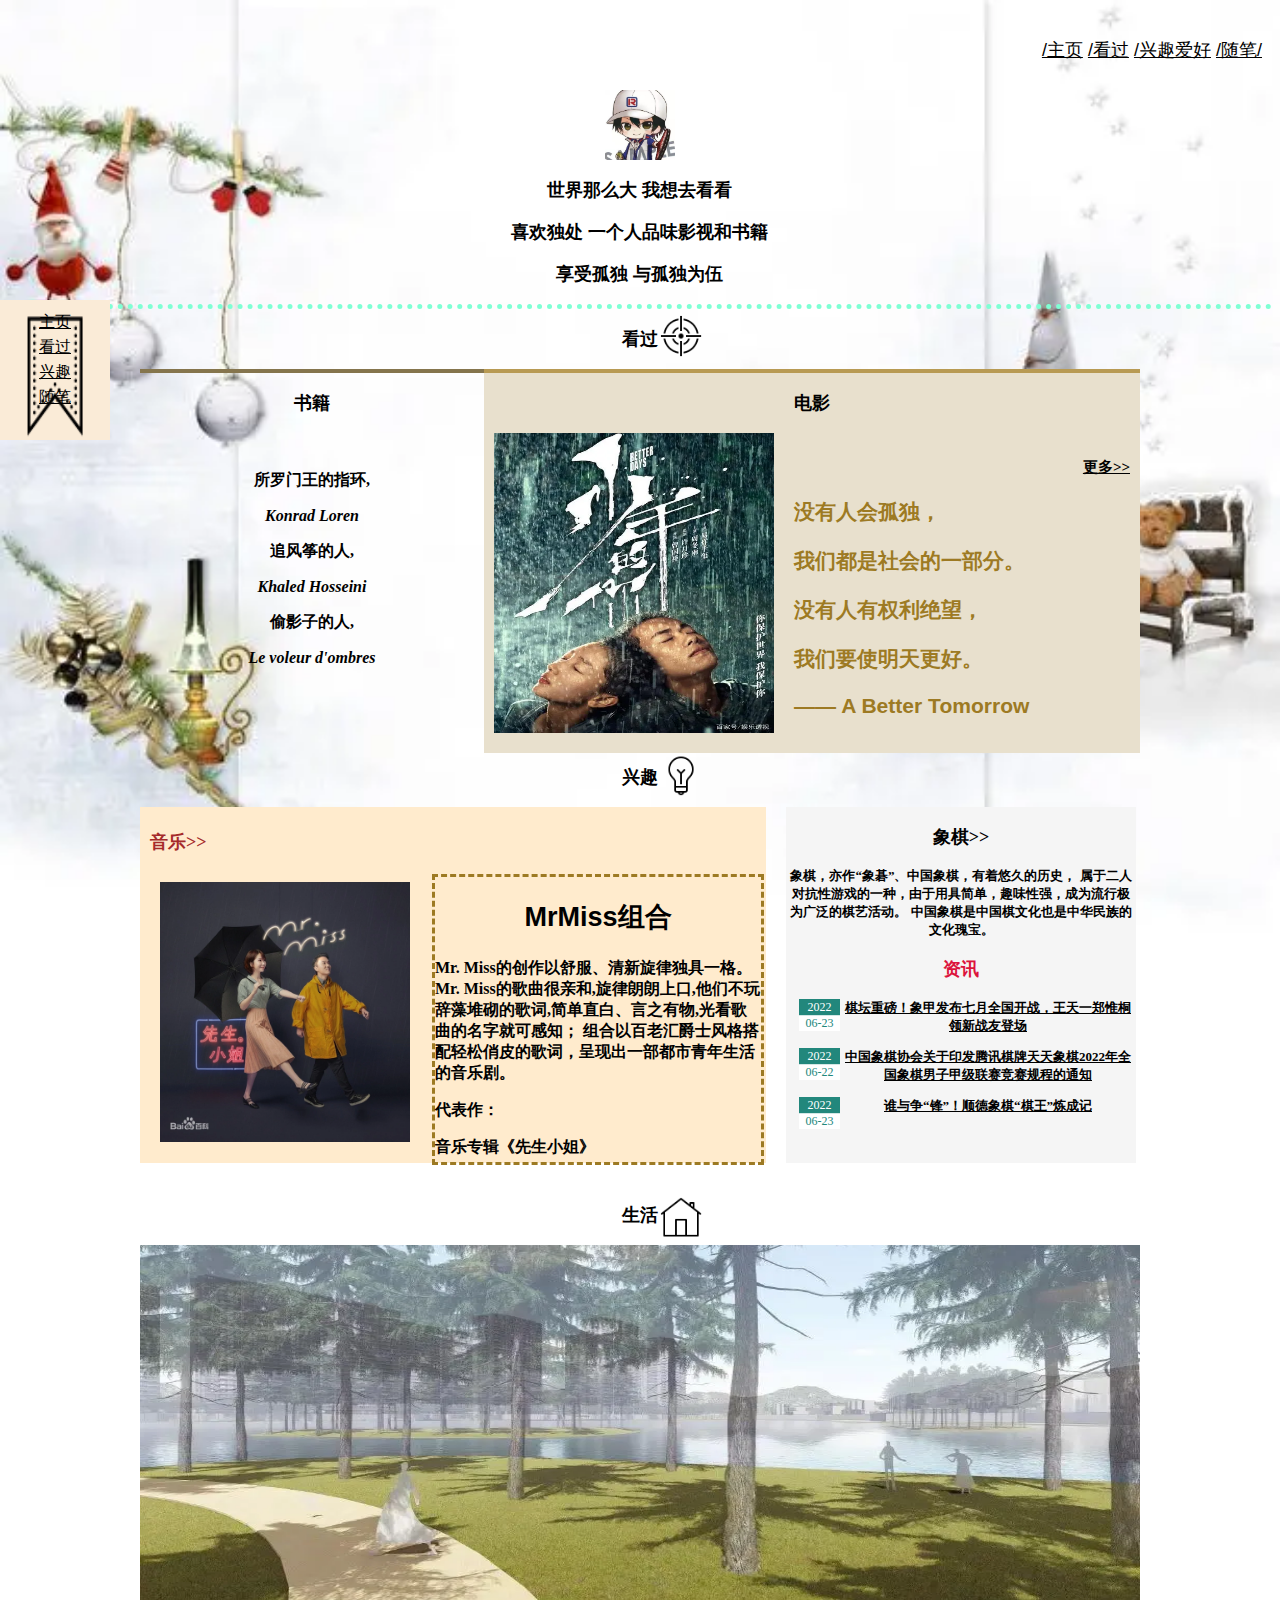
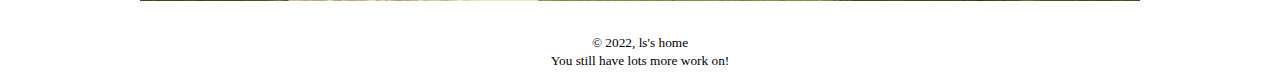
<file: index.html>
<!DOCTYPE html>
<html lang="en">
<head>
    <meta charset="UTF-8">
    <meta name="viewport" content="width=device-width,initial-scale=1.0">
    <meta http-equiv="X-UA-Compatible" content="ie=edge">
    <title>ls的主页</title>
    <link href="css/home.css" rel="stylesheet">
    <link href="css/img.css" rel="stylesheet">
</head>
<body>
    <!-- 凝胶布局 -->
    <div class="wapper">
        <div class="container" id="container-1">
            <div id="menu">
                <!-- 导航（菜单区） -->
                <ul>
                    <li><a href="index.html">/主页</a></li>
                    <li><a href="film.html">/看过</a></li>
                    <li><a href="interest.html">/兴趣爱好</a></li>
                    <li><a href="some.html">/随笔/</a></li>
                </ul>
            </div>
            <div id="icon">
                <img id="icon-1" src="./img/头像.jpg" alt="头像">
            </div>
            <p>世界那么大 我想去看看</p>
            <p>喜欢独处 一个人品味影视和书籍</p>
            <p>享受孤独 与孤独为伍</p>
        </div>
    </div>
    <!-- 这里是fixed，相对页面不动 -->
    <div class="table" >
        <li style="margin-top:10px"><a href="index.html">主页</a></li>
        <li><a href="film.html">看过</a></li>
        <li><a href="interest.html">兴趣</a></li>
        <li><a href="some.html">随笔</a></li>
    </div>
    <!-- 下面的几个小图标全是absolute -->
    <!-- 内容区wappper -->
    <div class="wapper">
        <div class="content">
            <img id="browse" src="./icon/icons8-accuracy-50.png">
            <p>看过</p>
            <!-- wapper分为book和film区 -->
            <div id="book">
                <p>书籍</p><br>
                <p class="article">所罗门王的指环,</p><p class="author">Konrad Loren</p>
                <p class="article">追风筝的人,</p><p class="author">Khaled Hosseini</p>
                <p class="article">偷影子的人,</p><p class="author">Le voleur d'ombres</p>
            </div>
            <div id="film">
                <p>电影</p>
                <img src="./img/1.jpg" alt="少年的你">
                <div id="discuss">
                    <p><a href="film.html">更多>></a></p>
                    <h3 class="left">没有人会孤独，</h3>
                    <h3 class="right">我们都是社会的一部分。</h3>
                    <h3 class="left">没有人有权利绝望，</h3>
                    <h3 class="right">我们要使明天更好。</h3>
                    <h3 class="center">—— A Better Tomorrow</h3>
                </div>
            </div>
        </div>
    </div>
    <div class="wapper">
        <div class="content">
            <!-- 分为music和chess区 -->
            <img id="interest" src="./icon/icons8-idea-50.png">
            <p>兴趣</p>
            <div class="inner">
                <div id="music">
                    <p class="title" style="color:brown">音乐>></p>
                    <div class="introduce">
                        <h2>MrMiss组合</h2>
                        <p>Mr. Miss的创作以舒服、清新旋律独具一格。
                            Mr. Miss的歌曲很亲和,旋律朗朗上口,他们不玩辞藻堆砌的歌词,简单直白、言之有物,光看歌曲的名字就可感知；
                            组合以百老汇爵士风格搭配轻松俏皮的歌词，呈现出一部都市青年生活的音乐剧。</p>
                        <p>代表作：</p>
                        <p>音乐专辑《先生小姐》</p>
                    </div>
                    <div class="img"><img src="./img/ll.jpg"></div>
                </div>
                <div id="chess">
                    <p style="font-size:large">象棋>></p>
                    <div class="introduce">
                        <p style="font-size:small">象棋，亦作“象碁”、中国象棋，有着悠久的历史，
                            属于二人对抗性游戏的一种，由于用具简单，趣味性强，成为流行极为广泛的棋艺活动。
                            中国象棋是中国棋文化也是中华民族的文化瑰宝。
                        </p>
                    </div>
                    <!-- 日期用的是li套着两个div块，文字都可以点击链接 -->
                    <p style="color:crimson">资讯</p>
                    <li class="news" style="display:list-item"> 
                        <div class="sj">
                            <div class="sj-y">
                                <!-- 年份 -->
                                2022
                            </div>
                            <div class="sj-m-d">
                                <!-- 具体日期 -->
                                06-23
                            </div>
                        </div>
                        <div class="bt">
                            <p><a href="https://www.163.com/dy/article/HAHAJA630549OY96.html">
                                棋坛重磅！象甲发布七月全国开战，王天一郑惟桐领新战友登场</a></p>
                        </div>
                    </li>
                    <li class="news" style="display:list-item"> 
                        <div class="sj">
                            <div class="sj-y">
                                2022
                            </div>
                            <div class="sj-m-d">
                                06-22
                            </div>
                        </div>
                        <div class="bt">
                            <p><a href="https://www.sport.gov.cn/qpzx/n5384/c24396966/content.html">
                                中国象棋协会关于印发腾讯棋牌天天象棋2022年全国象棋男子甲级联赛竞赛规程的通知</a></p>
                        </div>
                    </li>
                    <li class="news" style="display:list-item"> 
                        <div class="sj">
                            <div class="sj-y">
                                2022
                            </div>
                            <div class="sj-m-d">
                                06-23
                            </div>
                        </div>
                        <div class="bt">
                            <p><a href="https://xw.qq.com/amphtml/20220623A026XF00">
                                谁与争“锋”！顺德象棋“棋王”炼成记</a></p>
                        </div>
                    </li>
                </div>
            </div>
        </div>
    </div>
    <!-- 生活区 -->
    <div class="wapper">
        <div class="content">
            <img id="home" src="./icon/icons8-home-50.png">
            <p>生活</p>
            <div id="tech">
                <img src="./img/2.jpg">
            </div>
        </div>
    </div>
    <!-- 页尾 -->
    <div id="footer" style="text-align: center;margin-top:10px;">
        <small>
          &copy; 2022, ls's home<br>
          You still have lots more work on!
        </small>
      </div>
</body>
</file>
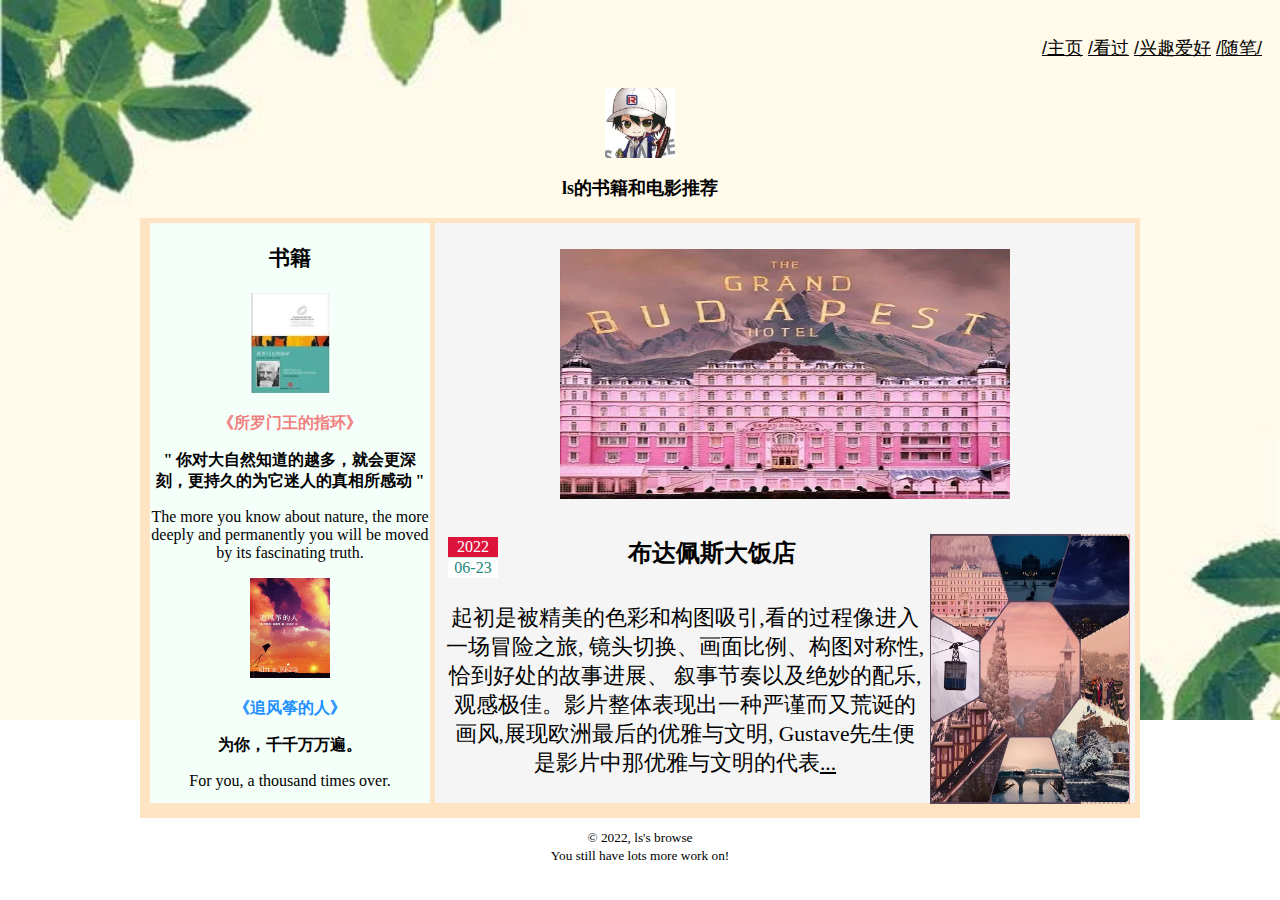
<file: film.html>
<!DOCTYPE html>
<html lang="en">
<head>
    <meta charset="UTF-8">
    <meta name="viewport" content="width=device-width,initial-scale=1.0">
    <meta http-equiv="X-UA-Compatible" content="ie=edge">
    <title>ls的看过</title>
    <link href="css/films.css" rel="stylesheet">
</head>
<body>
    <!-- 凝胶布局 -->
       <div class="wapper">
        <div class="container" id="container-1" style="text-align:center">
            <div id="menu">
                <!-- 导航（菜单） -->
                <ul>
                    <li><a href="home.html">/主页</a></li>
                    <li><a href="film.html">/看过</a></li>
                    <li><a href="interest.html">/兴趣爱好</a></li>
                    <li><a href="some.html">/随笔/</a></li>
                </ul>
            </div>
            <div id="icon">
                <!-- 头像 -->
                <img id="icon-1" src="./img/头像.jpg" alt="头像">
            </div>
            <p style="font-size:large;font-weight: bold;">ls的书籍和电影推荐</p>
       </div>
       <!-- end of header -->
       <!-- 内容区的开始 -->
       <div class="content">
            <div id="film">
                <div style="text-align:center">
                    <p><img src="./img/4.jpg" style="width:450px;height:250px;margin:10px;"></p>
                    <p><img src="./img/5.jpg" style="float:right;width:200px;height:270px;margin:5px;"></p>
                    <li class="news" style="display:list-item;list-style:none;"> 
                        <div class="sj">
                            <div class="sj-y">
                                2022
                            </div>
                            <div class="sj-m-d">
                                06-23
                            </div>
                        </div>
                        <!-- 解释性文字 -->
                        <div class="bt">
                            <p style="font-family:Arial, Helvetica, sans-serif;font-weight:bold;font-size:x-large">布达佩斯大饭店</p>
                            <p style="font-size: larger;padding:10px;">起初是被精美的色彩和构图吸引,看的过程像进入一场冒险之旅,
                                镜头切换、画面比例、构图对称性,恰到好处的故事进展、
                                叙事节奏以及绝妙的配乐,观感极佳。影片整体表现出一种严谨而又荒诞的画风,展现欧洲最后的优雅与文明,
                                Gustave先生便是影片中那优雅与文明的代表<a href="https://movie.douban.com/review/14020285/">...</a></p>
                        </div>
                    </li>
                </div>

            </div>
            <div id="book">
                <!-- book推荐区分为book-1(所罗门)和book-2（追风筝的人） -->
                <h3>书籍</h3>
                <div id="book-1">
                    <p><img style="width:80px;height:100px" src="./img/book.jpg"></p>
                    <p style="font-weight:bold;color:lightcoral">《所罗门王的指环》</p>
                    <p style="font-weight:bold">" 你对大自然知道的越多，就会更深刻，更持久的为它迷人的真相所感动 "</p>
                    <p>The more you know about nature, the more deeply and permanently you will be moved by its fascinating truth.</p>
                </div>
                <div id="book-2">
                    <p>
                        <img src="./img/book2.jpg" style="width:80px;height:100px">
                    </p>
                    <p style="font-weight:bold;color:dodgerblue">《追风筝的人》</p>
                    <p style="font-weight:bold">为你，千千万万遍。</p>
                    <p>For you, a thousand times over.</p>
                </div>
            </div>
       </div>
       </div>
       <!-- 页尾 -->
       <div id="footer" style="text-align: center;margin-top:10px;">
        <small>
          &copy; 2022, ls's browse<br>
          You still have lots more work on!
        </small>
      </div>
</body>
</file>
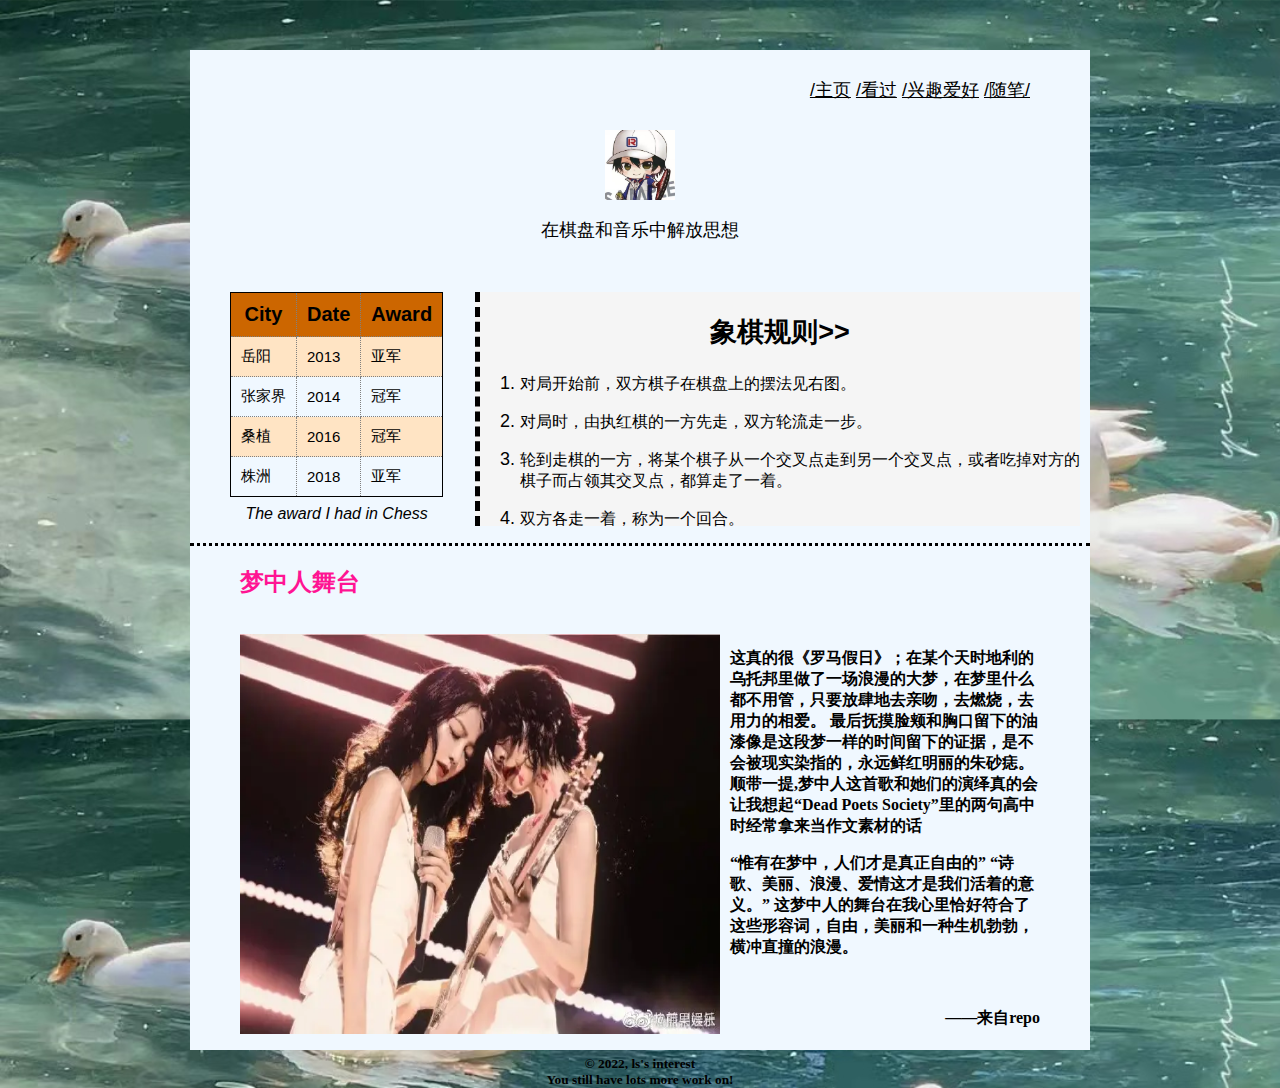
<file: interest.html>
<head>
  <!-- 标题 -->
    <title>ls的兴趣</title>
    <link href="css/interest.css" rel="stylesheet">
</head>
<body>
  <!-- 凝胶布局 -->
        <div class="table">
            <body>
                <div class="wapper" style="border-bottom: 3px black dotted;">
                    <div class="container" id="container-1" style="text-align:center;margin:50px;">
                        <div id="menu">
                          <!-- 菜单结构（导航） -->
                            <ul>
                                <li><a href="home.html">/主页</a></li>
                                <li><a href="film.html">/看过</a></li>
                                <li><a href="interest.html">/兴趣爱好</a></li>
                                <li><a href="some.html">/随笔/</a></li>
                            </ul>
                        </div>
                        <div id="icon">
                            <img id="icon-1" src="./img/头像.jpg" alt="头像">
                        </div>
                        <p>在棋盘和音乐中解放思想</p>
                    </div>
                    <!-- 两个div块， 详细棋规可以点击来连接-->
                    <div class="introduce" style="border-left: 5px dashed;text-align: center;margin-right:10px;">
                        <h2><a href="https://baike.baidu.com/item/%E8%B1%A1%E6%A3%8B/30665?fr=aladdin" style="text-decoration:none">象棋规则>></a></h2>
                        <ol>
                        <li><p>对局开始前，双方棋子在棋盘上的摆法见右图。</p></li>
                        <li><p>对局时，由执红棋的一方先走，双方轮流走一步。</p></li>
                        <li><p>轮到走棋的一方，将某个棋子从一个交叉点走到另一个交叉点，或者吃掉对方的棋子而占领其交叉点，都算走了一着。</p></li>
                        <li><p>双方各走一着，称为一个回合。</p></li>
                        </ol>
                    </div>
                    <!-- 这里是一个表格，写的关于得奖情况（荣耀记录） -->
                <table style="margin-left:40px;margin-top: 10px;margin-bottom: 20px;">
                  <caption>
                    The award I had in Chess
                  </caption>
                  <tr>
                    <th>City</th>
                    <th>Date</th>
                    <th>Award</th>
                  </tr>
                  <tr style="background-color: bisque;">
                    <td>岳阳</td>
                    <td>2013</td>
                    <td>亚军</td>
                  </tr>
                  <tr>
                    <td>张家界</td>
                    <td>2014</td>
                    <td>冠军</td>
                  </tr>
                  <tr style="background-color: bisque;">
                    <td>桑植</td>
                    <td>2016</td>
                    <td>冠军</td>
                  </tr>
                  <tr>
                    <td>株洲</td>
                    <td>2018</td>
                    <td>亚军</td>
                  </tr>
                </table>
                </div>
                <!-- 梦中人舞台介绍情况 分为两个div块，一个用来盛放图片，一个是关于舞台的详细说明（float:right） -->
                <div class="music" style="background-color:transparent;margin-top:5px;">
                    <h2 style="color:deeppink">梦中人舞台</h2>
                    <div id="music-1">
                        <p><img src="./img/7.jpg"><p>
                    </div>
                    <div id="music-2">
                        <p>这真的很《罗马假日》；在某个天时地利的乌托邦里做了一场浪漫的大梦，在梦里什么都不用管，只要放肆地去亲吻，去燃烧，去用力的相爱。
                            最后抚摸脸颊和胸口留下的油漆像是这段梦一样的时间留下的证据，是不会被现实染指的，永远鲜红明丽的朱砂痣。
                            顺带一提,梦中人这首歌和她们的演绎真的会让我想起“Dead Poets Society”里的两句高中时经常拿来当作文素材的话
                        </p>
                        <p> “惟有在梦中，人们才是真正自由的”
                      
                           “诗歌、美丽、浪漫、爱情这才是我们活着的意义。”
                      
                            这梦中人的舞台在我心里恰好符合了这些形容词，自由，美丽和一种生机勃勃，横冲直撞的浪漫。</p><br>
                            <p style="text-align: right;">——来自repo</p>
                    </div>
                </div>
                <!-- 页尾结构 -->
                <div id="footer" style="text-align: center;margin-top:10px;font-weight: bold;">
                    <small>
                      &copy; 2022, ls's interest<br>
                      You still have lots more work on!
                    </small>
                </div>
        </div>
        
</body>
</file>
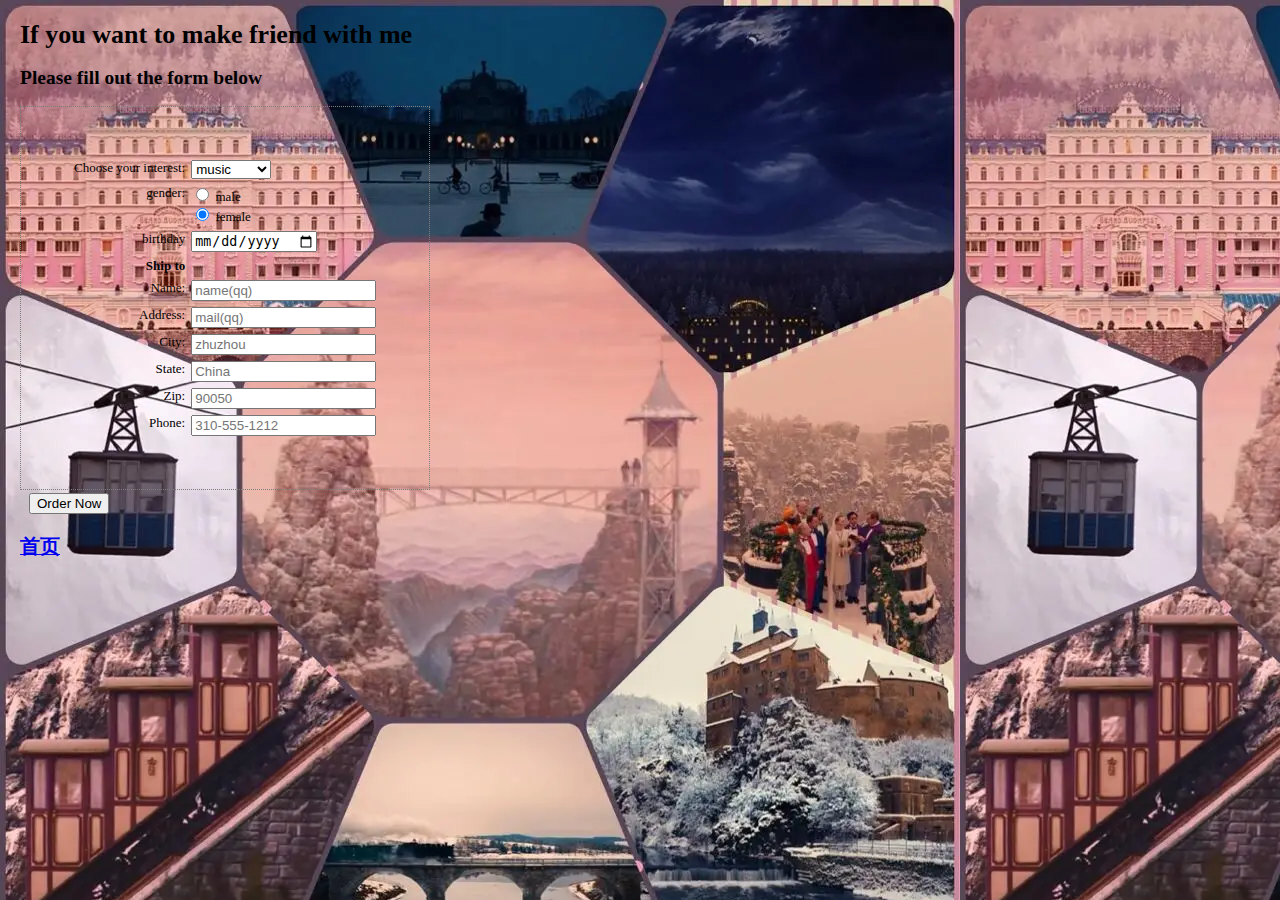
<file: make.html>
<!doctype html>
<html>
  <head>
    <!-- 表单布局 -->
    <meta charset="utf-8">
    <title>The Starbuzz Bean Machine</title>
	<link rel="stylesheet" href="./css/make.css">
  </head>
  <body>

    <h1>If you want to make friend with me</h1>
    <h2>Please fill out the form below </h2>
    <!-- end of header -->
    <div id="main">
    <form action="http://www.starbuzzcoffee.com/processorder.php" method="post">
	<div class="tableRow">
        <!-- 下拉式选项 -->
		<p>
          Choose your interest:
		</p>
		<p>
            <select name="interest">
              <option value="music">music</option>
              <option value="chess">chess</option>
              <option value="game">game</option>
              <option value="technique">technique</option>
            </select>
		</p>
	</div>
    <!-- 按钮选项 -->
	<div class="tableRow">
		<p> gender: </p>
		<p>
            <input type="radio" name="beantype" value="whole"> male<br>
            <input type="radio" name="beantype" value="ground" checked> 
            female
		</p>
	</div>
	<!-- 专门的日历 -->
	<div class="tableRow label">
		<p> birthday</p>
		<p> <input type="date" name="date"> </p>
	</div>
	<div class="tableRow">
		<p class="heading"> Ship to </p>
		<p></p>
	</div>
    <!-- 采用input标签，收集信息 -->
	<div class="tableRow">
		<p> Name: </p>
		<p> <input type="text" name="name(qq)" value="" placeholder="name(qq)" required> </p>
	</div>
	<div class="tableRow">
		<p> Address: </p>
		<p> <input type="text" name="address" value="" placeholder="mail(qq)" required> </p>
	</div>
	<div class="tableRow">
		<p> City: </p>
		<p> <input type="text" name="city" value="" placeholder="zhuzhou" required> </p>
	</div>
	<div class="tableRow">
		<p> State: </p>
		<p> <input type="text" name="state" value="" placeholder="China" required> </p>
	</div>
	<div class="tableRow">
		<p> Zip: </p>
		<p> <input type="text" name="zip" value="" placeholder="90050" required> </p>
	</div>
	<div class="tableRow">
		<p> Phone: </p>
		<p> <input type="tel" name="phone" value="" placeholder="310-555-1212" required> </p>
	</div>
    </form>
    <!-- 提交个人信息 -->
    <div class="tableRow">
		<p></p>
		<p> <input type="submit" value="Order Now"> </p>
	</div>
 	<h2><a href="index.html">首页</a></h2>
</div>
</body>
</file>
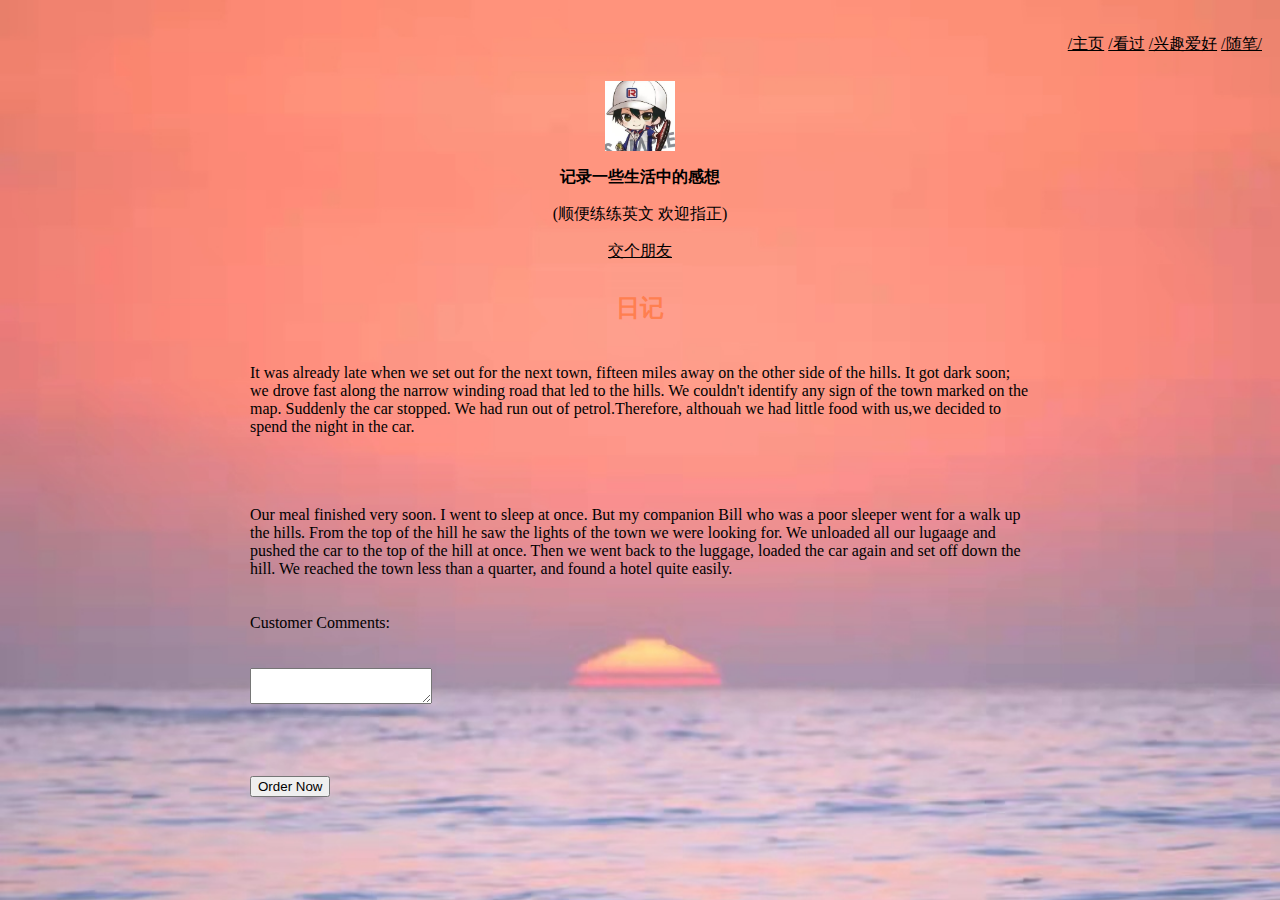
<file: some.html>
<head>
    <title>ls的随笔</title>
    <link href="css/some.css" rel="stylesheet">
</head>
<body>
    <!-- 用的凝胶布局 -->
    <div class="content">
        <div class="container" id="container-1">
            <div id="menu">
                <!-- 导航区 -->
                <ul>
                    <li><a href="index.html">/主页</a></li>
                    <li><a href="film.html">/看过</a></li>
                    <li><a href="interest.html">/兴趣爱好</a></li>
                    <li><a href="some.html">/随笔/</a></li>
                </ul>
            </div>
            <div id="icon">
                <img id="icon-1" src="./img/头像.jpg" alt="头像">
            </div>
            <p style="text-align:center;font-weight: bold;">记录一些生活中的感想</p>
            <p style="text-align:center">(顺便练练英文 欢迎指正)</p>
            <!-- 交个朋友跳到另一个界面，填写朋友信息 -->
            <p style="text-align:center"><a href="make.html">交个朋友</a></p>
        </div>
        <!-- 日记正文 -->
        <div class="content-1">
            <h2 style="text-align:center;color:coral;padding:10px;">日记</h2>
            <p>
            It was already late when we set out for the next town, fifteen miles away on the other side of the hills. 
            It got dark soon; we drove fast along the narrow winding road that led to the hills. 
            We couldn't identify any sign of the town marked on the map. 
            Suddenly the car stopped.
            We had run out of petrol.Therefore, althouah we had little food with us,we decided to spend the night in the car.</p><br>
            <p>Our meal finished very soon. 
                I went to sleep at once. 
                But my companion Bill who was a poor sleeper went for a walk up the hills. 
                From the top of the hill he saw the lights of the town we were looking for. 
                We unloaded all our lugaage and pushed the car to the top of the hill at once.
                Then we went back to the luggage, loaded the car again and set off down the hill. 
                We reached the town less than a quarter, and found a hotel quite easily.
            </P>
            <!-- 采用textarea，用作采集评论. -->
            <div class="tableRow">
                <p> Customer Comments: </p>
                <p>
                    <textarea name="comments"></textarea>
                </p>
            </div>
            <!-- submit提交评论 -->
            <div class="tableRow">
                <p></p>
                <p> <input type="submit" value="Order Now"> </p>
            </div>
        </div>
    </div>
</body>
</file>
<file: css/home.css>
body{
    background-image: url(../img/back.jpg) ;
    background-repeat: no-repeat;
    background-size: 100%;
}
div.wapper{
    font-family: 'Franklin Gothic Medium', 'Arial Narrow', Arial, sans-serif;
    font-size: large;
}
div.table{
    width:110px;
    height:140px;
    font-size: medium;
    font-family: 'Segoe UI', Tahoma, Geneva, Verdana, sans-serif;
    position:fixed; 
    top:300px;
    left:0px;
    background-color: antiquewhite;
    background-image: url("../icon/icons8-bookmark-100.png") ;
    background-size: 110px 150px;
    background-repeat: no-repeat;
}
div.wapper p{
    text-align: center;  
}
div.table li{
    list-style: none;
    padding:2px;
    text-align: center;
}
div#icon{
    /* 头像的div块 */
    width:70px;
    height:70px;
    margin:auto;
    margin-top:10px;
    clear:right;
}
img#icon-1{
    /* 图片设置 */
    width:100%;
    height:100%;
    display:block;
}
div#menu{
    /* 导航 */
    float:right;
    margin:10px;
}
div#menu ul li{
    display:inline;
}
div.content{
    height:420px;
    width:1000px;
    margin:auto;
    margin-top: 10px;;
}
div.wapper .content #book{
    width:344px;
    height:380px;
    float:left;
    background-color:transparent;
    border-top: 4px solid #85754d;
}
div.wapper .content #film{
    width:656px;
    height:380px;
    float:left;
    background-color: #e8e0cd;
    border-top: 4px solid #b89a53;
}
div#tech{
    background-color: dodgerblue;
    float:left;
    width:800px;
    height:356px;
}
div.inner{
    padding:0px;
    margin:0px;
    background-color: white;
}
div#chess{
    background-color: whitesmoke;
    float:left;
    width:350px;
    height:356px;
    margin-left:20px;
    margin-right:0px;
}
div#music{
    background-color: blanchedalmond;
    float:left;
    width:626px;
    height:356px;
}
div#discuss{
    padding:10px;
    width:336px;
    height:280px;
    background-color: transparent;
    float:right;
}
#container-1{
    margin-top:10px;
    border-bottom:aquamarine dotted 5px;
}
</file>
<file: css/img.css>
p{
    font-size:large;
    font-weight: bold;
}
#film img{
    padding:0px 0px 0px 10px;
    width:280px;
    height:300px;
}
div.wapper .content p{
    font-family: "Microsoft YaHei";
}
img#browse{
    height: 42px;
    width:42px;
    position:absolute;
    left:660px;
    top:315px; 
}
img#interest{
    height: 42px;
    width:42px;
    position:absolute;
    left:660px;
    top:754px; 
}
div#film #discuss p{
    text-align:right;
    padding:0px;
    font-size: smaller;
    color:#9d7a23;
}
div#film #discuss h3{
    color:#9d7a23;
}
div#book p{
    text-shadow: #9d7a23;
}
p.article{
    font-family: 'Times New Roman', Times, serif;
    font-size: medium;
}
p.author{
    font-family: Arial, Helvetica, sans-serif;
    font-style: italic;
    font-size: medium;
}
#music .img{
    width:250px;
    height:250px;
    padding:20px;
    padding-top: 10px;
}
.img img{
    width:250px;
    height:260px;
}
#music p{
    padding:5px 0px 0px 10px;
    text-align: left;
}
#music .introduce{
    width:326px;
    height:285px;
    margin:2px;
    border:#9d7a23 dashed;
    float:right;
}
#music .introduce h2{
    text-align: center;
    padding:0px;
}
#music .introduce p{
    font-family: 'Times New Roman', Times, serif;
    font-size: medium;
    padding:0px;
}
p.title{
    font-size: large;
}
.news{
    list-style: none;
}
.sj{
    width: 41px;
    height: 34px;
    float: left;
    margin-left: 13px;
}
.bt p{
    font-size: small;
}
.sj-y{
    height: 16px;
    line-height: 16px;
    background-color: #22877c;
    color: #fff;
    font-size: 12px;
    font-family: "Microsoft YaHei";
    text-align: center;
}
.sj-m-d{
    height: 15px;
    line-height: 15px;
    border-top: 1px solid #d3e7e5;
    color: #22877c;
    font-size: 12px;
    font-family: "Microsoft YaHei";
    text-align: center;
    background-color: #fff;
}
.content img#home{
    position:absolute;
    width:42px;
    height:42px;
    left:660px;
    top:1197px;
}
#tech img{
    width:1000px;
    height:356px;
}
a:link{
    color:black;
}
a:visited{
    color:black;
}
a:hover{
    color:#9d7a23;
}
</file>
<file: css/films.css>
body{
    background-image: url(../img/3.jpg) ;
    background-repeat: no-repeat;
    background-size: 100%;
}
p{
    font-family: Cambria, Cochin, Georgia, Times, 'Times New Roman', serif;
    font-size: medium;
}
div.wapper{
    font-family: 'Franklin Gothic Medium', 'Arial Narrow', Arial, sans-serif;
    font-size: large;
}
div#menu{
    /* 导航 */
    float:right;
    margin:10px;
}
div#menu ul li{
    display:inline;
}
div#icon{
    /* 头像的div块 */
    width:70px;
    height:70px;
    margin:auto;
    margin-top:10px;
    clear:right;
}
img#icon-1{
    /* 图片设置 */
    width:100%;
    height:100%;
    display:block;
}
div.content{
    background-color: bisque;
    width:1000px;
    height:600px;
    margin:auto;
}
div#film{
    width:700px;
    height:580px;
    margin:5px;
    background-color:whitesmoke;
    float:right;
}
div#book{
    width:280px;
    height:580px;
    margin:5px;
    margin-right:0px;
    background-color:mintcream;
    float:right;
    text-align: center;
}
div#book-1{
    border-top: #9d7a23;
}
.sj{
    width: 50px;
    height: 40px;
    float: left;
    margin-left: 13px;
}
.sj-y{
    height: 20px;
    line-height: 20px;
    background-color:crimson;
    color: #fff;
    font-size: 16px;
    font-family: "Microsoft YaHei";
    text-align: center;
}
.sj-m-d{
    height: 20px;
    line-height: 20px;
    border-top: 1px solid #d3e7e5;
    color: #22877c;
    font-size: 16px;
    font-family: "Microsoft YaHei";
    text-align: center;
    background-color: #fff;
}
a:link{
    color:black;
}
a:visited{
    color:black;
}
a:hover{
    color:#9d7a23;
}
</file>
<file: css/interest.css>
body{
    
    background-image: url(../img/微信图片_20220624144951.jpg);
    background-size: 100%;
    height:1000px;
}
table {
    margin-left:      20px;
    margin-right:     20px;
    border:           thin solid black;
    caption-side:     bottom;
    border-collapse:  collapse;
}
table table th {
    background-color: white;
}
td, th {
    border:thin dotted gray;
    padding:10px;
    font-size: 15px;
}
th{
    background-color: #cc6600;
    font-size: 20px;
}
caption{
    font-style:       italic;
    padding-top:      8px;
}  
div.wapper{
    font-family: 'Franklin Gothic Medium', 'Arial Narrow', Arial, sans-serif;
    font-size: large;
}
div#menu{
    /* 导航 */
    float:right;
    margin:10px;
}
div#menu ul li{
    display:inline;
}
div#icon{
    /* 头像的div块 */
    width:70px;
    height:70px;
    margin:auto;
    margin-top:10px;
    clear:right;
}
img#icon-1{
    /* 图片设置 */
    width:100%;
    height:100%;
    display:block;
}
a:link{
    color:black;
}
a:visited{
    color:black;
}
a:hover{
    color:#9d7a23;
}
.table{
    width:900px;
    height:1000px;
    background-color:aliceblue;
    margin:auto;
}
.music{
    margin:auto;
    width:800px;
    height:480px;
}
.introduce{
    float:right;
    width:600px;
    height:234px;
    background-color:whitesmoke;
}
ol li p{
    font-size: medium;
    text-align: left;
}
#music-1{
    float:left;
    margin-right:10px;
}
#music-1 img{
    width:480px;
    height:400px;
}
#music-2{
    margin-top: 50px;;
}
#music-2 p{
    font-family: 'Times New Roman', Times, serif;
    font-weight:bold;
}
</file>
<file: css/make.css>
body { 
    background-color: #b5a789;
    font-family:      Georgia, "Times New Roman", Times, serif;
    font-size:        small;
    margin:           0px;
	background: #efe5d0 url(../img/5.jpg) top left;
	margin: 20px;
}

form {
	display: table;
	padding: 50px;
	border: thin dotted #7e7e7e;
	background-color: transparent;
}

form textarea {
	width: 500px;
	height: 200px;
}

div.tableRow {
	display: table-row;
}

div.tableRow p {
	display: table-cell;
	vertical-align: top;
	padding: 3px;
}
div.tableRow p:first-child {
	text-align: right;
}
p.heading {
	font-weight: bold;
}
</file>
<file: css/some.css>
body{
    background-image: url(../img/8.jpg);
    background-size: 100%;
}
div#menu{
    /* 导航 */
    float:right;
    margin:10px;
}
div#menu ul li{
    display:inline;
}
div#icon{
    /* 头像的div块 */
    width:70px;
    height:70px;
    margin:auto;
    margin-top:10px;
    clear:right;
}
img#icon-1{
    /* 图片设置 */
    width:100%;
    height:100%;
    display:block;
}
a:link{
    color:black;
}
a:visited{
    color:black;
}
a:hover{
    color:#9d7a23;
}
.content-1{
    margin:auto;
    width:800px;
    height:400px;
    background-color:transparent;
}
.content-1 p{
    padding:10px;
}
</file>
